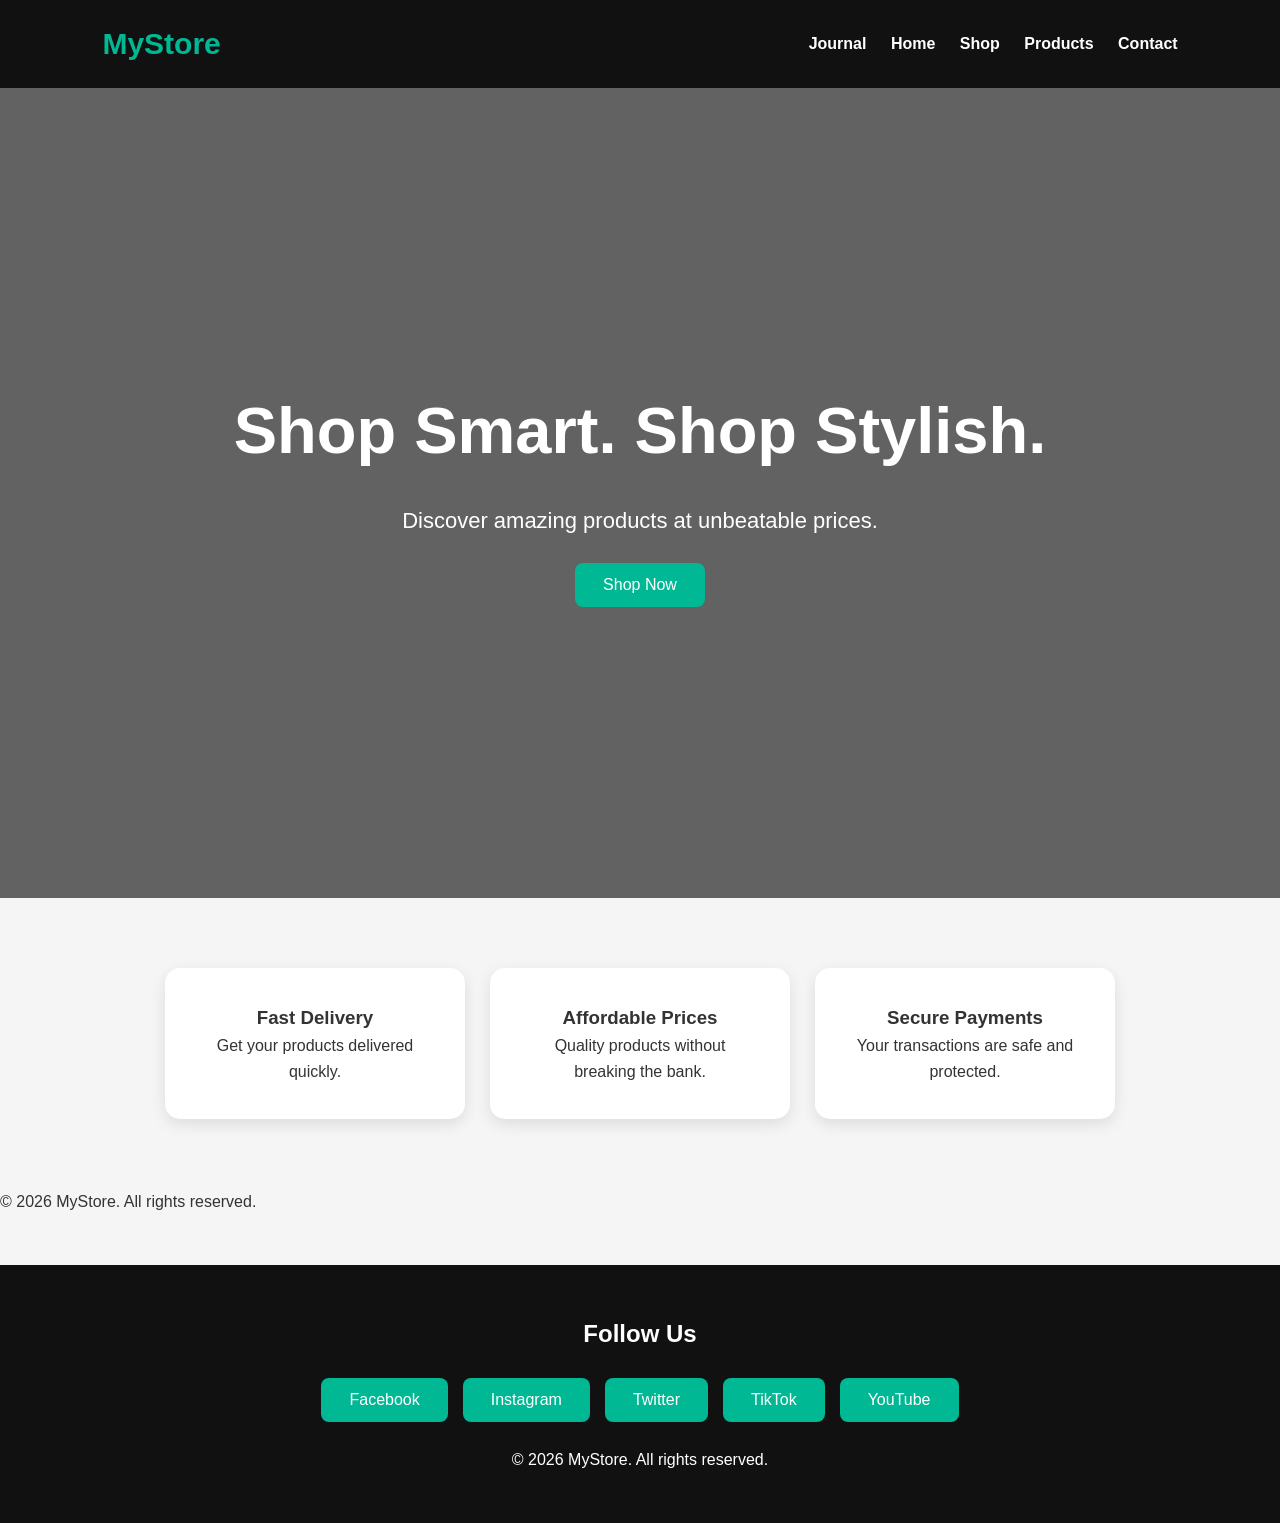
<file: index.html>
<!DOCTYPE html>
<html lang="en">
<head>
  <meta charset="UTF-8" />
  <meta name="viewport" content="width=device-width, initial-scale=1.0"/>
  <title>MyStore | Home</title>
  <link rel="stylesheet" href="style.css" />
</head>
<body>

<header>
  <div class="logo">MyStore</div>

  <nav>
    <a href="journal.html">Journal</a>
    <a href="index.html">Home</a>
    <a href="shop.html">Shop</a>
    <a href="product.html">Products</a>
    <a href="contact.html">Contact</a>
  </nav>
</header>

<section class="hero">
  <div class="hero-text">
    <h1>Shop Smart. Shop Stylish.</h1>
    <p>Discover amazing products at unbeatable prices.</p>
    <button onclick="window.location.href='shop.html'">
      Shop Now
    </button>
  </div>
</section>

<section class="features">

  <div class="feature-box">
    <h3>Fast Delivery</h3>
    <p>Get your products delivered quickly.</p>
  </div>

  <div class="feature-box">
    <h3>Affordable Prices</h3>
    <p>Quality products without breaking the bank.</p>
  </div>

  <div class="feature-box">
    <h3>Secure Payments</h3>
    <p>Your transactions are safe and protected.</p>
  </div>

</section>

<footer>
  <p>© 2026 MyStore. All rights reserved.</p>
</footer>

</body>
<footer class="footer">

  <h2>Follow Us</h2>

  <div class="social-links">

    <a href="https://facebook.com" target="_blank">
      <button>Facebook</button>
    </a>

    <a href="https://instagram.com" target="_blank">
      <button>Instagram</button>
    </a>

    <a href="https://twitter.com" target="_blank">
      <button>Twitter</button>
    </a>

    <a href="https://tiktok.com" target="_blank">
      <button>TikTok</button>
    </a>

    <a href="https://youtube.com" target="_blank">
      <button>YouTube</button>
    </a>

  </div>

  <p>© 2026 MyStore. All rights reserved.</p>

</footer>
</html>
</file>
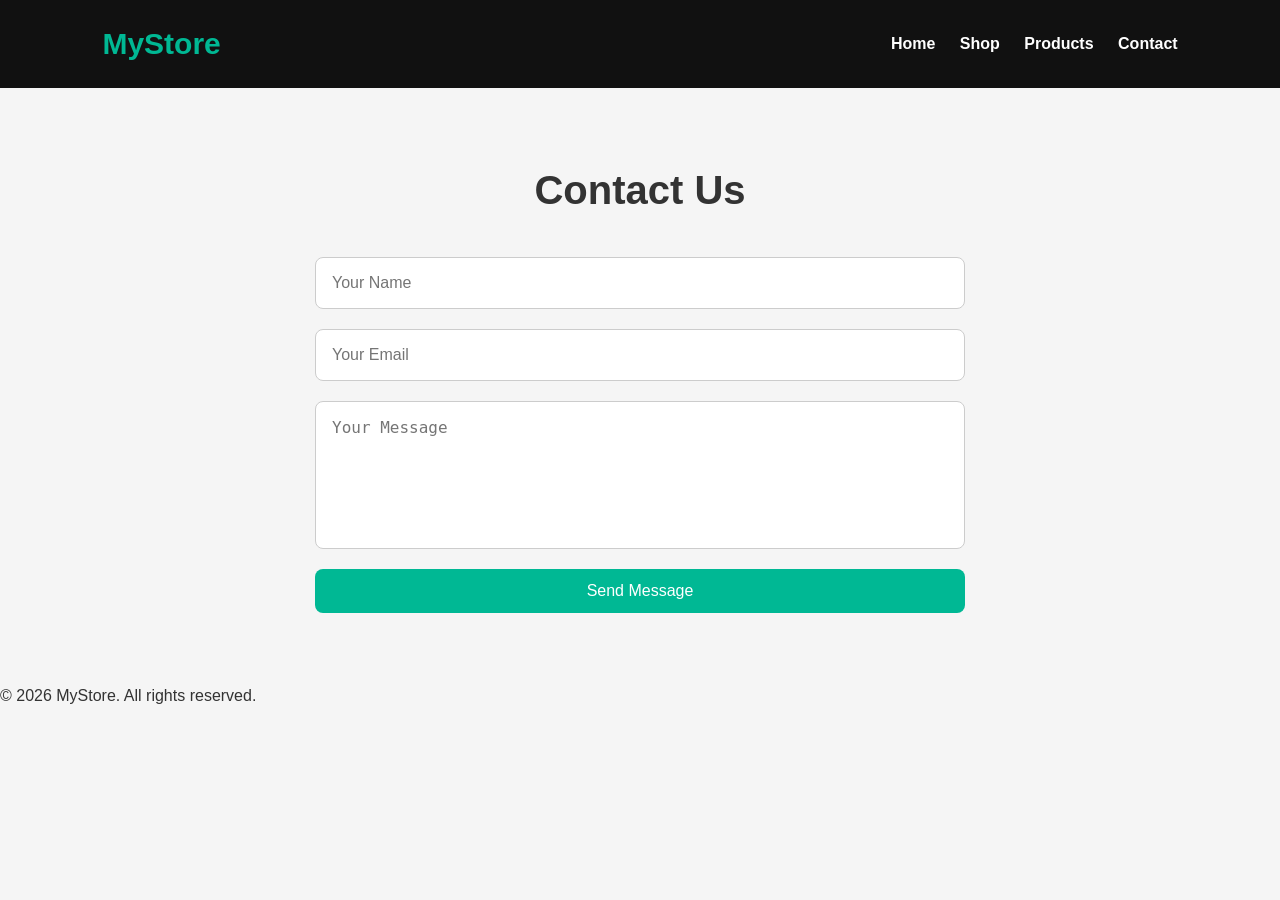
<file: contact.html>
<!DOCTYPE html>
<html lang="en">
<head>
  <meta charset="UTF-8"/>
  <meta name="viewport" content="width=device-width, initial-scale=1.0"/>
  <title>Contact | MyStore</title>
  <link rel="stylesheet" href="style.css"/>
</head>
<body>

<header>
  <div class="logo">MyStore</div>

  <nav>
    <a href="index.html">Home</a>
    <a href="shop.html">Shop</a>
    <a href="product.html">Products</a>
    <a href="contact.html">Contact</a>
  </nav>
</header>

<section class="contact-section">

  <h1>Contact Us</h1>

  <form class="contact-form">

    <input type="text" placeholder="Your Name" required>

    <input type="email" placeholder="Your Email" required>

    <textarea rows="6" placeholder="Your Message"></textarea>

    <button type="submit">Send Message</button>

  </form>

</section>

<footer>
  <p>© 2026 MyStore. All rights reserved.</p>
</footer>

</body>
</html>
</file>
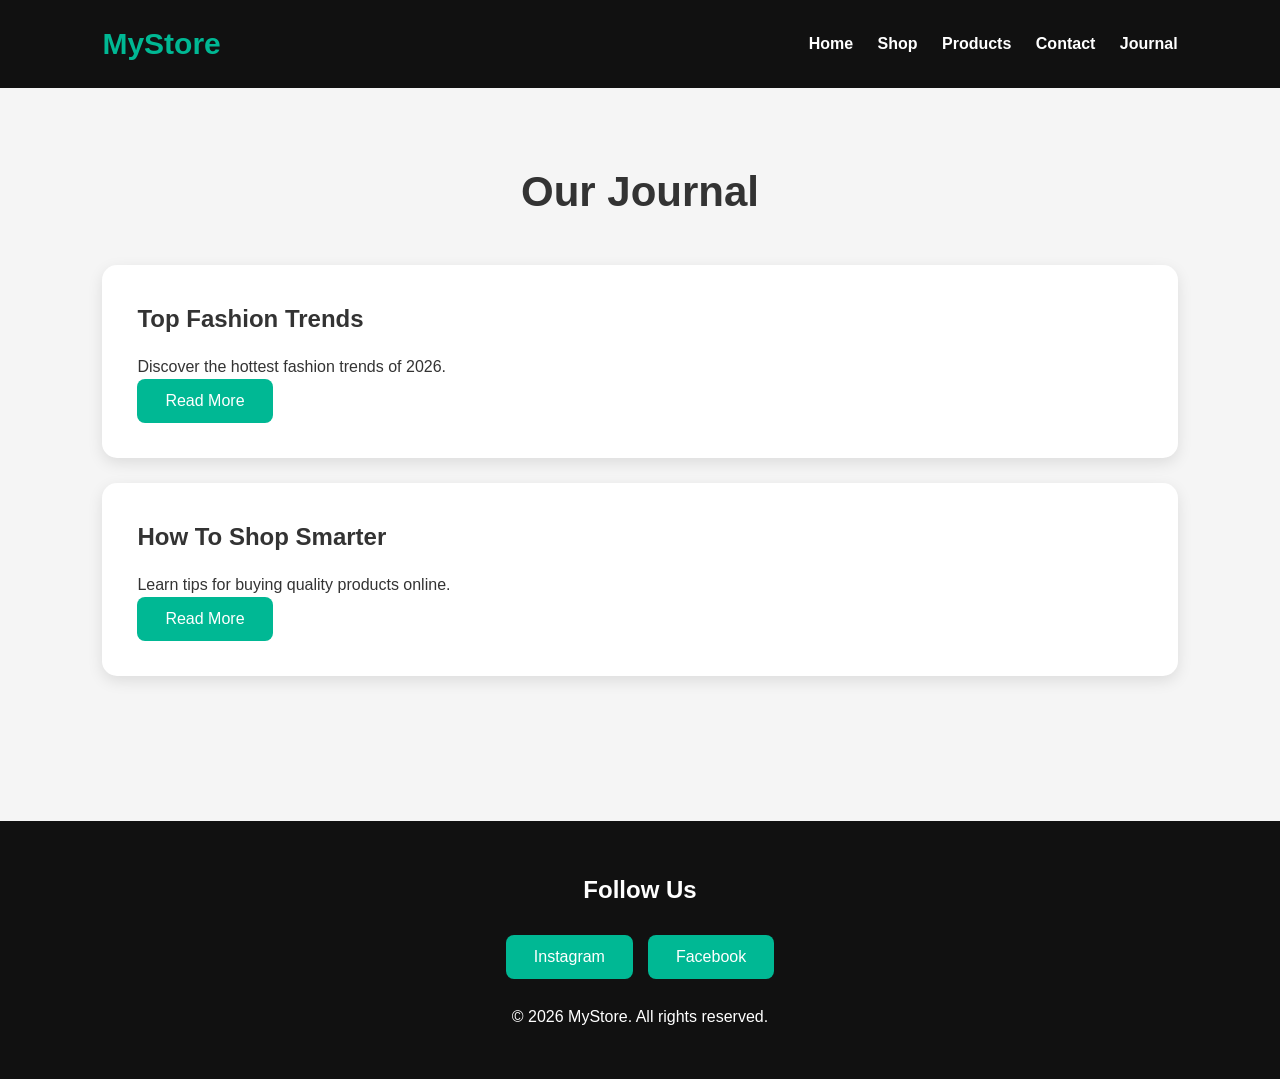
<file: journal.html>
<!DOCTYPE html>
<html lang="en">
<head>
  <meta charset="UTF-8">
  <meta name="viewport" content="width=device-width, initial-scale=1.0">
  <title>Journal | MyStore</title>
  <link rel="stylesheet" href="style.css">
</head>

<body>

<header>

  <div class="logo">MyStore</div>

  <nav>
    <a href="index.html">Home</a>
    <a href="shop.html">Shop</a>
    <a href="product.html">Products</a>
    <a href="contact.html">Contact</a>
    <a href="journal.html">Journal</a>
  </nav>

</header>

<section class="journal-section">

  <h1>Our Journal</h1>

  <div class="journal-card">
    <h2>Top Fashion Trends</h2>
    <p>
      Discover the hottest fashion trends of 2026.
    </p>
    <button>Read More</button>
  </div>

  <div class="journal-card">
    <h2>How To Shop Smarter</h2>
    <p>
      Learn tips for buying quality products online.
    </p>
    <button>Read More</button>
  </div>

</section>

<footer class="footer">

  <h2>Follow Us</h2>

  <div class="social-links">

    <a href="https://instagram.com" target="_blank">
      <button>Instagram</button>
    </a>

    <a href="https://facebook.com" target="_blank">
      <button>Facebook</button>
    </a>

  </div>

  <p>© 2026 MyStore. All rights reserved.</p>

</footer>

</body>
</html>
</file>
<file: style.css>
*{
  margin:0;
  padding:0;
  box-sizing:border-box;
  scroll-behavior:smooth;
}

body{
  font-family:Arial, sans-serif;
  background:#f5f5f5;
  color:#333;
  line-height:1.6;
}

/* HEADER */

header{
  background:#111;
  color:white;
  display:flex;
  justify-content:space-between;
  align-items:center;
  padding:20px 8%;
  position:sticky;
  top:0;
  z-index:1000;
}

.logo{
  font-size:30px;
  font-weight:bold;
  color:#00b894;
}

nav a{
  color:white;
  text-decoration:none;
  margin-left:20px;
  transition:0.3s;
  font-weight:bold;
}

nav a:hover{
  color:#00b894;
}

/* HERO SECTION */

.hero{
  height:90vh;
  background:
  linear-gradient(rgba(0,0,0,0.6),
  rgba(0,0,0,0.6)),
  url('https://images.unsplash.com/photo-1523275335684-37898b6baf30?q=80&w=1200');
  background-size:cover;
  background-position:center;
  display:flex;
  justify-content:center;
  align-items:center;
  text-align:center;
  color:white;
  padding:20px;
}

.hero-text h1{
  font-size:65px;
  margin-bottom:20px;
}

.hero-text p{
  font-size:22px;
  margin-bottom:25px;
}

/* BUTTONS */

button{
  background:#00b894;
  color:white;
  border:none;
  padding:13px 28px;
  border-radius:8px;
  cursor:pointer;
  transition:0.3s;
  font-size:16px;
}

button:hover{
  background:#019875;
  transform:translateY(-3px);
}

/* FEATURES */

.features{
  display:flex;
  justify-content:center;
  gap:25px;
  padding:70px 8%;
  flex-wrap:wrap;
}

.feature-box{
  background:white;
  width:300px;
  padding:35px;
  text-align:center;
  border-radius:15px;
  box-shadow:0 5px 15px rgba(0,0,0,0.1);
  transition:0.3s;
}

.feature-box:hover{
  transform:translateY(-10px);
}

/* PRODUCTS */

.page-title{
  text-align:center;
  margin:50px 0 30px;
  font-size:40px;
}

.product-grid{
  display:grid;
  grid-template-columns:repeat(auto-fit,minmax(250px,1fr));
  gap:30px;
  padding:0 8% 70px;
}

.product-card{
  background:white;
  border-radius:15px;
  overflow:hidden;
  box-shadow:0 5px 15px rgba(0,0,0,0.1);
  transition:0.3s;
  text-align:center;
}

.product-card:hover{
  transform:translateY(-8px);
}

.product-card img{
  width:100%;
  height:250px;
  object-fit:cover;
}

.product-card h3{
  margin-top:20px;
}

.product-card p{
  margin:15px 0;
  font-size:18px;
  color:#00b894;
}

/* PRODUCT DETAILS */

.product-details{
  display:flex;
  gap:50px;
  padding:70px 8%;
  flex-wrap:wrap;
  align-items:center;
}

.product-details img{
  width:420px;
  border-radius:15px;
}

.details{
  max-width:500px;
}

.price{
  color:#00b894;
  font-size:32px;
  margin:20px 0;
}

/* CONTACT */

.contact-section{
  padding:70px 8%;
}

.contact-section h1{
  text-align:center;
  margin-bottom:35px;
  font-size:40px;
}

.contact-form{
  max-width:650px;
  margin:auto;
  display:flex;
  flex-direction:column;
  gap:20px;
}

.contact-form input,
.contact-form textarea{
  padding:16px;
  border-radius:8px;
  border:1px solid #ccc;
  font-size:16px;
}

.contact-form textarea{
  resize:none;
}

/* JOURNAL */

.journal-section{
  padding:70px 8%;
}

.journal-section h1{
  text-align:center;
  margin-bottom:40px;
  font-size:42px;
}

.journal-card{
  background:white;
  padding:35px;
  margin-bottom:25px;
  border-radius:15px;
  box-shadow:0 5px 15px rgba(0,0,0,0.1);
  transition:0.3s;
}

.journal-card:hover{
  transform:translateY(-5px);
}

.journal-card h2{
  margin-bottom:15px;
}

/* FOOTER */

.footer{
  background:#111;
  color:white;
  text-align:center;
  padding:50px 20px;
  margin-top:50px;
}

.social-links{
  display:flex;
  justify-content:center;
  flex-wrap:wrap;
  gap:15px;
  margin:25px 0;
}

.social-links a{
  text-decoration:none;
}

/* RESPONSIVE */

@media(max-width:768px){

  header{
    flex-direction:column;
    gap:15px;
  }

  nav{
    text-align:center;
  }

  .hero-text h1{
    font-size:42px;
  }

  .product-details{
    flex-direction:column;
    text-align:center;
  }

  .product-details img{
    width:100%;
  }

}
</file>
